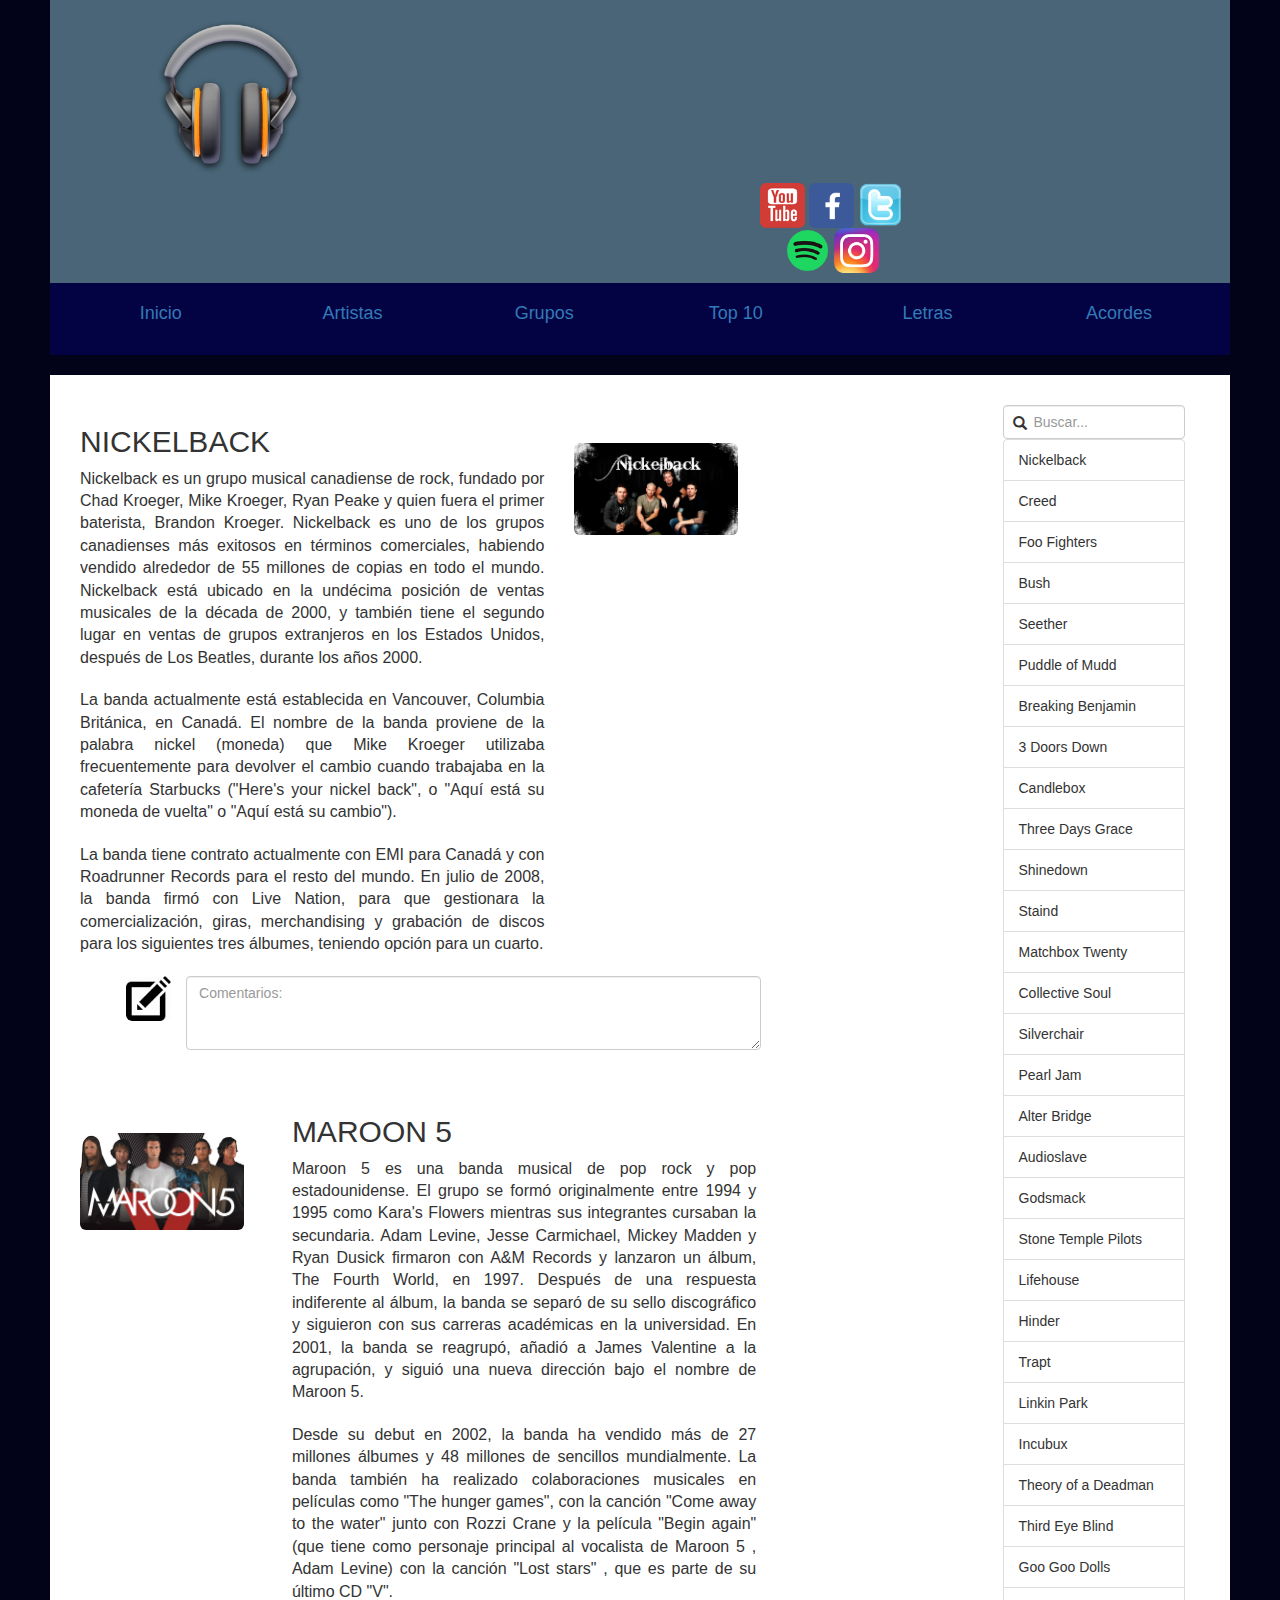
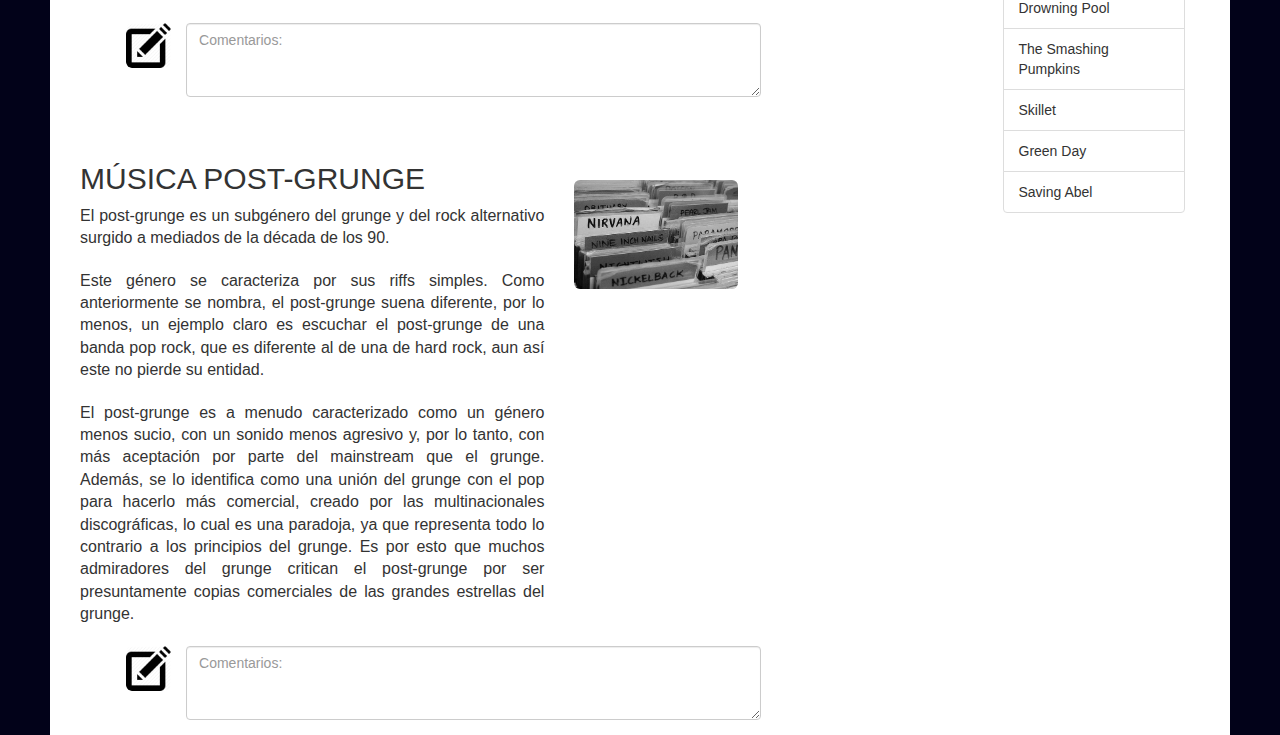
<file: 1.Blog-Musica/index.html>
<!Doctype html>
<html>
	<head>
		<meta charset="utf-8">
		<meta name="viewport" content="width=width-device, initial-scale=1">
		<meta name="mobile-web-app-capable" content="yes">
		<link rel="stylesheet" href="css/bootstrap.min.css">
		<link rel="stylesheet" href="css/estilos.css">
		<script src="js/bootstrap.min.js"></script>
		<title>Blog de Música</title>
	</head>
	<body>
  <header>

      <div class="row header">
        <div class="col-md-12">
          <div class="col-xs-12 col-sm-12 col-md-4 col-lg-4">
            <img src="img/Logo1.png" class="img-rounded logo" alt="musica_blog">
          </div>
          <div class="col-md-2 col-md-offset-7 text-center col-xs-12 redes-sociales position-absolute-md">
              <img src="icons\youtube.png" alt="youtube logo" class="img-rounded social">
    					<img src="icons\facebook.png" alt="facebook logo" class="img-rounded social">
    					<img src="icons\twitter.png" alt="twitter logo" class="img-rounded social">
    					<img src="icons\spotify.png" alt="spotify logo" class="img-rounded social">
    					<img src="icons\instagram.png" alt="instagram logo" class="img-rounded social">
            </div>
          </div>
        </div>
      </div>

  </header>

  <nav class="nav">
      <ul class="col-xs-12 col-md-12 col-lg-12">
          <li class="col-sm-12 col-md-2"><a href="#">Inicio</a></li>
          <li class="col-sm-12 col-md-2"><a href="#">Artistas</a></li>
          <li class="col-sm-12 col-md-2"><a href="#">Grupos</a></li>
          <li class="col-sm-12 col-md-2"><a href="#">Top 10</a></li>
          <li class="col-sm-12 col-md-2"><a href="#">Letras</a></li>
          <li class="col-sm-12 col-md-2"><a href="#">Acordes</a></li>
      </ul>
  </nav>

		<div class="container-white">
			<div class="row">
				<div class="col-sm-12 col-md-9">
					<div class="row">
						<div class="blog-post">
							<div class="col-sm-12 col-md-7">
								<h2 class="text-uppercase">Nickelback</h2>
								<p class="lead text-justify"> Nickelback es un grupo musical canadiense de rock, fundado por Chad Kroeger, Mike Kroeger, Ryan Peake y quien fuera el primer baterista, Brandon Kroeger. Nickelback es uno de los grupos canadienses más exitosos en términos comerciales, habiendo vendido alrededor de 55 millones de copias en todo el mundo.​ Nickelback está ubicado en la undécima posición de ventas musicales de la década de 2000, y también tiene el segundo lugar en ventas de grupos extranjeros en los Estados Unidos, después de Los Beatles, durante los años 2000.</p>
								<p class="lead text-justify">La banda actualmente está establecida en Vancouver, Columbia Británica, en Canadá. El nombre de la banda proviene de la palabra nickel (moneda) que Mike Kroeger utilizaba frecuentemente para devolver el cambio cuando trabajaba en la cafetería Starbucks ("Here's your nickel back", o "Aquí está su moneda de vuelta" o "Aquí está su cambio").​</p>
								<p class="lead text-justify">La banda tiene contrato actualmente con EMI para Canadá y con Roadrunner Records para el resto del mundo. En julio de 2008, la banda firmó con Live Nation, para que gestionara la comercialización, giras, merchandising y grabación de discos para los siguientes tres álbumes, teniendo opción para un cuarto.</p>
							</div>
							<div class="col-sm-12 col-md-3">
								<img src="img/nickelback.jpg" class="img-rounded imgpost img-responsive" alt="Nickelback">
							</div>
						</div>
						<div class="blog-post-comment">
							<div class="col-sm-12 col-md-7 col-lg-10">
								<div class="col-lg-1 col-md-1 col-sm-2 col-xs-2 col-lg-offset-1">
									<img src="icons\comment.png" alt="comment" class="img-rounded social">
								</div>
								<div class="col-lg-10 col-md-10 col-sm-10 col-xs-9">
									<form action="#" role="form">
										<div class="form-group">
											<textarea rows="3" class="form-control" placeholder="Comentarios:"></textarea>
										</div>
									</form>
								</div>
							</div>
						</div>
					</div>

					<div class="row">
						<div class="blog-post">
							<div class="col-sm-12 col-md-3">
								<img src="img/maroon5.jpg" class="img-rounded imgpost img-responsive" alt="Maroon5">
							</div>
							<div class="col-sm-12 col-md-7">
								<h2 class="text-uppercase">Maroon 5</h2>
								<p class="lead text-justify">Maroon 5 es una banda musical de pop rock y pop​ estadounidense. El grupo se formó originalmente entre 1994 y 1995 como Kara's Flowers mientras sus integrantes cursaban la secundaria. Adam Levine, Jesse Carmichael, Mickey Madden y Ryan Dusick firmaron con A&M Records y lanzaron un álbum, The Fourth World, en 1997. Después de una respuesta indiferente al álbum, la banda se separó de su sello discográfico y siguieron con sus carreras académicas en la universidad. En 2001, la banda se reagrupó, añadió a James Valentine a la agrupación, y siguió una nueva dirección bajo el nombre de Maroon 5.</p>
								<p class="lead text-justify">Desde su debut en 2002, la banda ha vendido más de 27 millones álbumes y 48 millones de sencillos mundialmente. La banda también ha realizado colaboraciones musicales en películas como "The hunger games", con la canción "Come away to the water" junto con Rozzi Crane y la película "Begin again" (que tiene como personaje principal al vocalista de Maroon 5 , Adam Levine) con la canción "Lost stars" , que es parte de su último CD "V".</p>
							</div>
						</div>
					<div class="blog-post-comment">
						<div class="col-sm-12 col-md-7 col-lg-10">
							<div class="col-lg-1 col-md-1 col-sm-2 col-xs-2 col-lg-offset-1">
								<img src="icons\comment.png" alt="comment" class="img-rounded social">
							</div>
							<div class="col-lg-10 col-md-10 col-sm-10 col-xs-9">
								<form action="#" role="form">
									<div class="form-group">
										<textarea rows="3" class="form-control" placeholder="Comentarios:"></textarea>
									</div>
								</form>
							</div>
						</div>
					</div>
				</div>

          <div class="row">
						<div class="blog-post">
            	<div class="col-sm-12 col-md-7">
              	<h2 class="text-uppercase">Música Post-grunge</h2>
              	<p class="lead text-justify">El post-grunge es un subgénero del grunge y del rock alternativo surgido a mediados de la década de los 90.</p>
              	<p class="lead text-justify">Este género se caracteriza por sus riffs simples. Como anteriormente se nombra, el post-grunge suena diferente, por lo menos, un ejemplo claro es escuchar el post-grunge de una banda pop rock, que es diferente al de una de hard rock, aun así este no pierde su entidad.</p>
              	<p class="lead text-justify">El post-grunge es a menudo caracterizado como un género menos sucio, con un sonido menos agresivo y, por lo tanto, con más aceptación por parte del mainstream que el grunge. Además, se lo identifica como una unión del grunge con el pop para hacerlo más comercial, creado por las multinacionales discográficas, lo cual es una paradoja, ya que representa todo lo contrario a los principios del grunge. Es por esto que muchos admiradores del grunge critican el post-grunge por ser presuntamente copias comerciales de las grandes estrellas del grunge.</p>
            	</div>
            	<div class="col-sm-12 col-md-3">
              	<img src="img/post_grunge.jpg" class="img-rounded imgpost img-responsive" alt="Nickelback">
            	</div>
          	</div>
	          <div class="blog-post-comment">
							<div class="col-sm-12 col-md-7 col-lg-10">
								<div class="col-lg-1 col-md-1 col-sm-2 col-xs-2 col-lg-offset-1">
									<img src="icons\comment.png" alt="comment" class="img-rounded social">
								</div>
								<div class="col-lg-10 col-md-10 col-sm-10 col-xs-9">
									<form action="#" role="form">
										<div class="form-group">
											<textarea rows="3" class="form-control" placeholder="Comentarios:"></textarea>
										</div>
									</form>
								</div>
							</div>
						</div>
					</div>
				</div>

				<div class="col-lg-3 col-md-3 hidden-sm hidden-xs">
					<div class="blog-rightside">
						<div class="col-sm-12 col-md-12">
							<form action="#" role="form">
								<div class="inner-addon left-addon">
									<i class="glyphicon glyphicon-search"></i>
									<input type="text" class="form-control" placeholder="Buscar..." />
								</div>
							</form>
						</div>
						<div class="col-sm-12 col-md-12">
							<ul class="list-group">
								<li class="list-group-item">Nickelback</li>
								<li class="list-group-item">Creed</li>
								<li class="list-group-item">Foo Fighters</li>
								<li class="list-group-item">Bush</li>
								<li class="list-group-item">Seether</li>
								<li class="list-group-item">Puddle of Mudd</li>
								<li class="list-group-item">Breaking Benjamin</li>
								<li class="list-group-item">3 Doors Down</li>
								<li class="list-group-item">Candlebox</li>
								<li class="list-group-item">Three Days Grace</li>
								<li class="list-group-item">Shinedown</li>
								<li class="list-group-item">Staind</li>
								<li class="list-group-item">Matchbox Twenty</li>
								<li class="list-group-item">Collective Soul</li>
								<li class="list-group-item">Silverchair</li>
								<li class="list-group-item">Pearl Jam</li>
								<li class="list-group-item">Alter Bridge</li>
								<li class="list-group-item">Audioslave</li>
								<li class="list-group-item">Godsmack</li>
								<li class="list-group-item">Stone Temple Pilots</li>
								<li class="list-group-item">Lifehouse</li>
								<li class="list-group-item">Hinder</li>
								<li class="list-group-item">Trapt</li>
								<li class="list-group-item">Linkin Park</li>
								<li class="list-group-item">Incubux</li>
								<li class="list-group-item">Theory of a Deadman</li>
								<li class="list-group-item">Third Eye Blind</li>
								<li class="list-group-item">Goo Goo Dolls</li>
								<li class="list-group-item">Drowning Pool</li>
								<li class="list-group-item">The Smashing Pumpkins</li>
								<li class="list-group-item">Skillet</li>
								<li class="list-group-item">Green Day</li>
								<li class="list-group-item">Saving Abel</li>
							</ul>
						</div>
					</div>
				</div>
			</div>
		</div>
	</body>
</html>
</file>
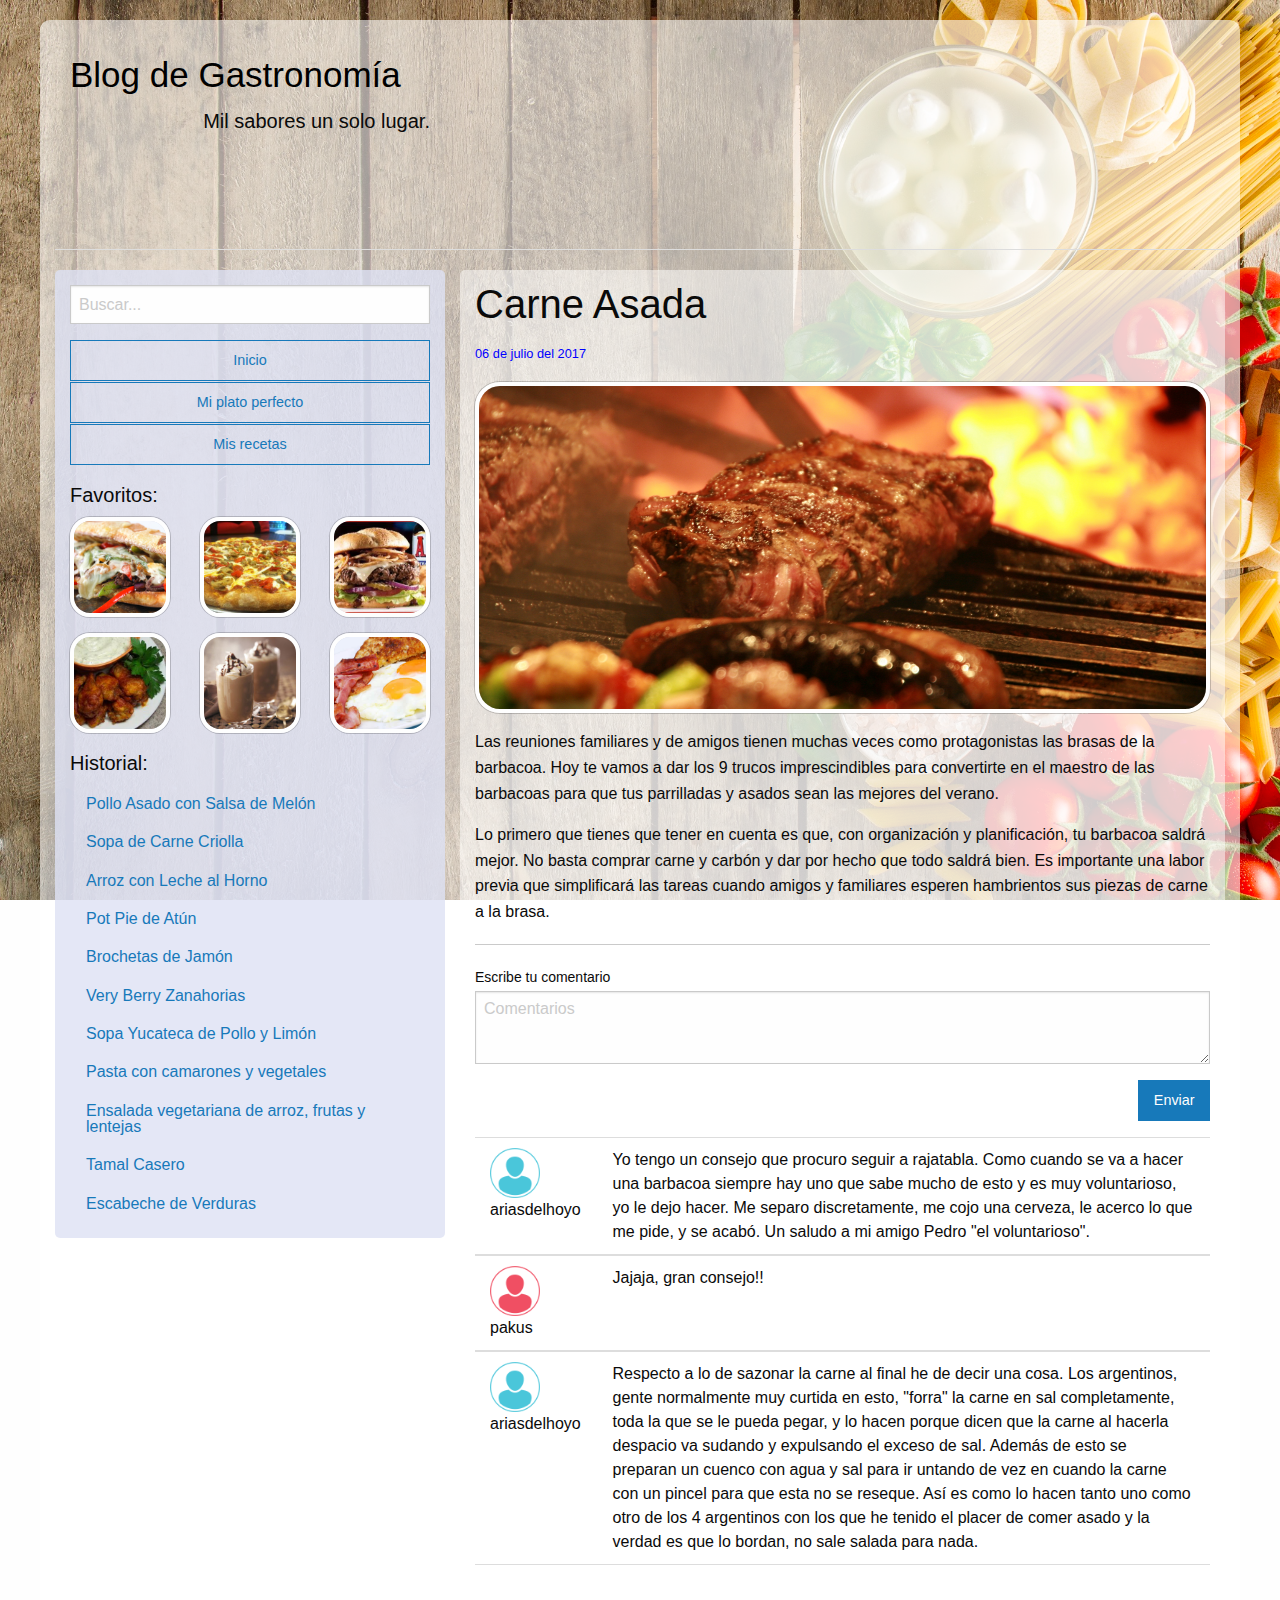
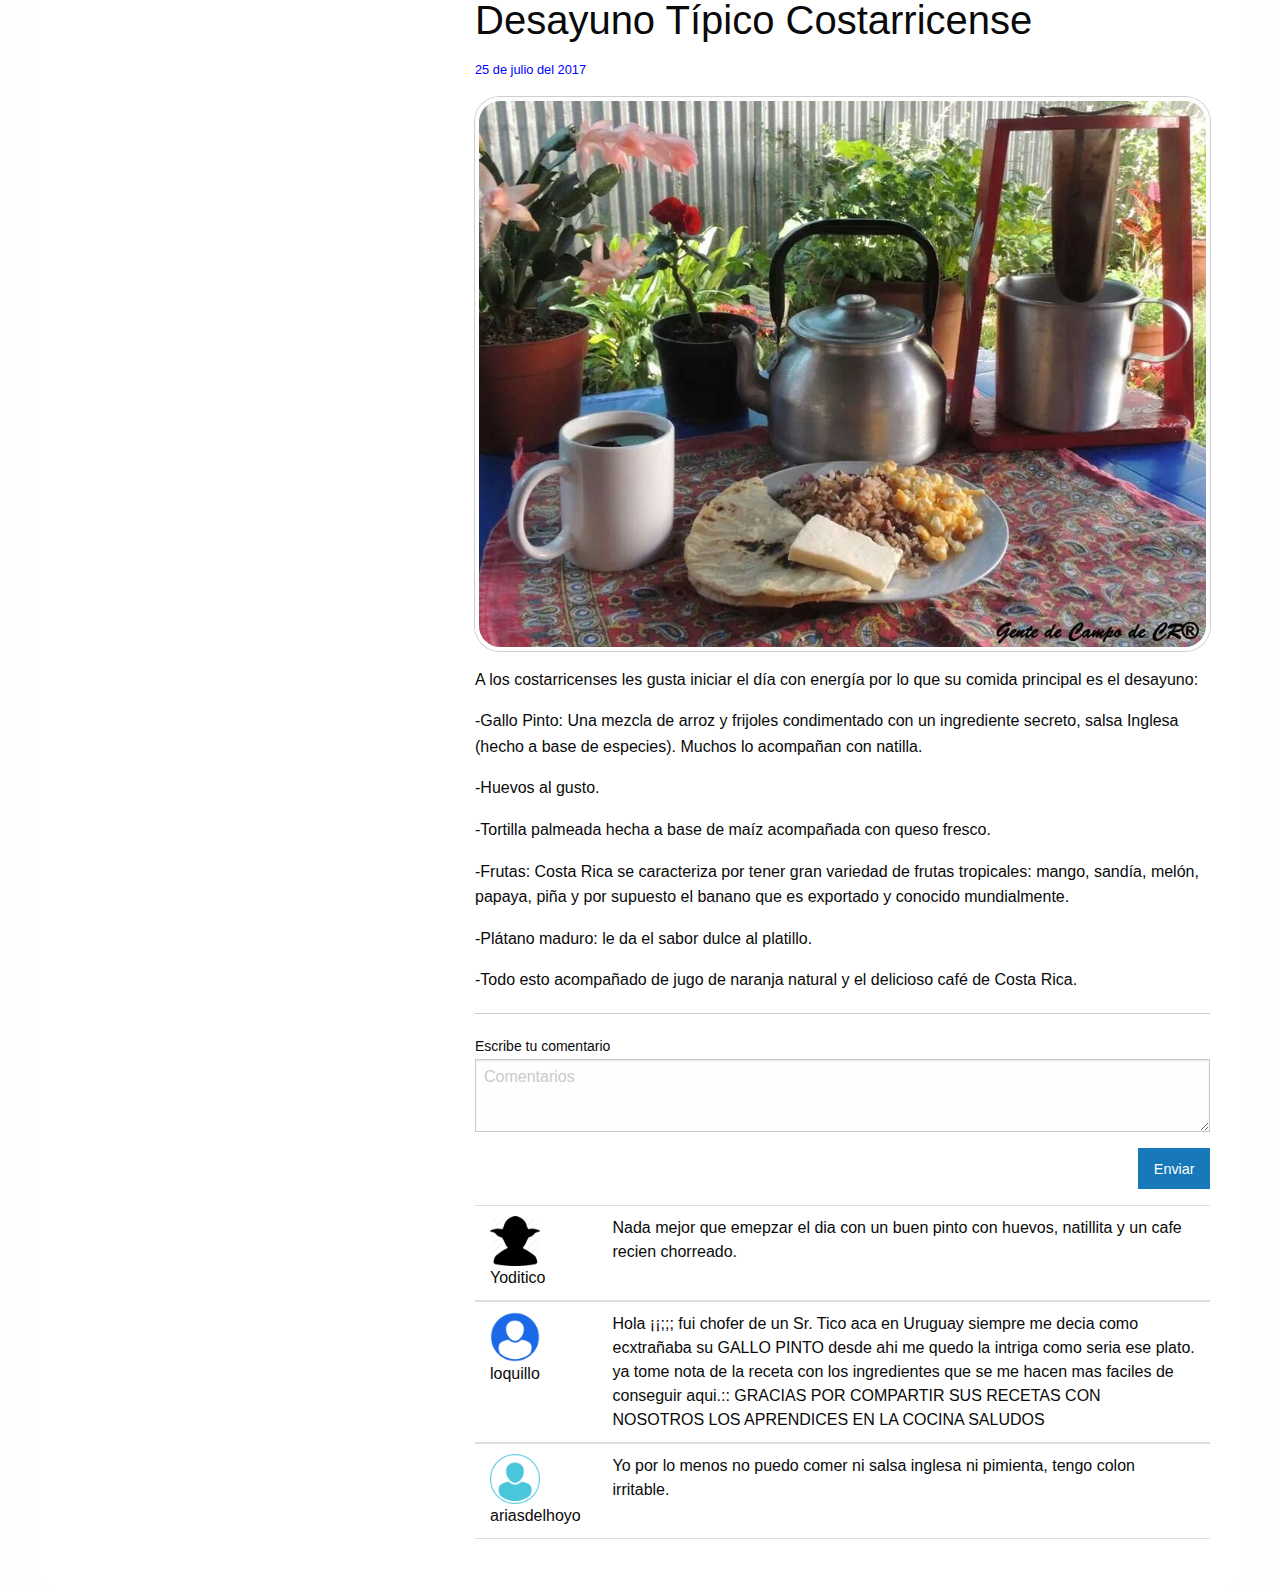
<file: 2.Blog-Gastro/index.html>
<!DOCTYPE html>
<html>
  <head>
    <meta charset="utf-8">
    <meta name="viewport" content="width=device-width, initial-scale=1.0, maximum-scale=1.0, minimum-scale:1.0, user-scalable=no">
    <link rel="stylesheet" href="css/foundation.min.css">
    <link rel="stylesheet" href="css/app.css">
    <title>Blog de Gastronomía</title>
  </head>
  <body>

    <div class="row column container">

      <header>
        <div class="row align-middle">
          <div class="column large-4 medium-4 small-12">
            <h1 class="titulo">Blog de Gastronomía</h1>
            <h2 class="text-right slogan">Mil sabores un solo lugar.</h2>
          </div>
        </div>
      </header>

      <div class="row">
        <aside class="column large-4 medium-4 hide-for-small-only">
          <label for="buscar">
            <input type="text" id="buscar" placeholder="Buscar...">
          </label>
          <div class="button-group stacked">
            <a href="#" class="button primary hollow">Inicio</a>
            <a href="#" class="button primary hollow">Mi plato perfecto</a>
            <a href="#" class="button primary hollow">Mis recetas</a>
          </div>

          <h5>Favoritos:</h5>
          <div class="row">
            <div class="column small-4"><img src="img/fav1.jpg" alt="" class="thumbnail fav"></div>
            <div class="column small-4"><img src="img/fav2.jpg" alt="" class="thumbnail fav"></div>
            <div class="column small-4"><img src="img/fav3.jpg" alt="" class="thumbnail fav"></div>
            <div class="column small-4"><img src="img/fav4.jpg" alt="" class="thumbnail fav"></div>
            <div class="column small-4"><img src="img/fav5.jpg" alt="" class="thumbnail fav"></div>
            <div class="column small-4"><img src="img/fav6.jpg" alt="" class="thumbnail fav"></div>
          </div>

          <h5>Historial:</h5>
            <ul class="menu vertical">
              <li><a href="#">Pollo Asado con Salsa de Melón</a></li>
              <li><a href="#">Sopa de Carne Criolla</a></li>
              <li><a href="#">Arroz con Leche al Horno</a></li>
              <li><a href="#">Pot Pie de Atún</a></li>
              <li><a href="#">Brochetas de Jamón</a></li>
              <li><a href="#">Very Berry Zanahorias</a></li>
              <li><a href="#">Sopa Yucateca de Pollo y Limón</a></li>
              <li><a href="#">Pasta con camarones y vegetales</a></li>
              <li><a href="#">Ensalada vegetariana de arroz, frutas y lentejas</a></li>
              <li><a href="#">Tamal Casero</a></li>
              <li><a href="#">Escabeche de Verduras</a></li>
            </ul>
        </aside>

        <section class="column medium-8 no-padding-right">
          <article>
            <h2>Carne Asada</h2>
            <p class="date"><small>06 de julio del 2017</small></p>
            <img src="img/parrilla.jpg" alt="parrilla" class="thumbnail image">
            <p>Las reuniones familiares y de amigos tienen muchas veces como protagonistas las brasas de la barbacoa. Hoy te vamos a dar los 9 trucos imprescindibles para convertirte en el maestro de las barbacoas para que tus parrilladas y asados sean las mejores del verano. </p>
            <p>Lo primero que tienes que tener en cuenta es que, con organización y planificación, tu barbacoa saldrá mejor. No basta comprar carne y carbón y dar por hecho que todo saldrá bien. Es importante una labor previa que simplificará las tareas cuando amigos y familiares esperen hambrientos sus piezas de carne a la brasa. </p>

            <hr>
            <div class="blog-comment">
              <form>
                <label>Escribe tu comentario
                  <textarea rows="3" placeholder="Comentarios"></textarea>
                </label>
                <div class="text-right">
                  <input type="submit" name="enviar" value="Enviar" class="button primary"/>
                </div>
              </form>
            </div>
            <div class="row comments align-middle">
              <div class="column large-2 medium-2 small-2"><img src="img/avatar3.png" alt="avatar" class="avatar">ariasdelhoyo</div>
              <div class="column large-10 medium-10 small-9">Yo tengo un consejo que procuro seguir a rajatabla. Como cuando se va a hacer una barbacoa siempre hay uno que sabe mucho de esto y es muy voluntarioso, yo le dejo hacer. Me separo discretamente, me cojo una cerveza, le acerco lo que me pide, y se acabó. Un saludo a mi amigo Pedro "el voluntarioso".</div>
            </div>
            <div class="row comments align-middle">
              <div class="column large-2 medium-2 small-2"><img src="img/avatar1.png" alt="avatar" class="avatar">pakus</div>
              <div class="column large-10 medium-10 small-9">Jajaja, gran consejo!!</div>
            </div>
            <div class="row comments align-middle">
              <div class="column large-2 medium-2 small-2"><img src="img/avatar3.png" alt="avatar" class="avatar">ariasdelhoyo</div>
              <div class="column large-10 medium-10 small-9">Respecto a lo de sazonar la carne al final he de decir una cosa. Los argentinos, gente normalmente muy curtida en esto, "forra" la carne en sal completamente, toda la que se le pueda pegar, y lo hacen porque dicen que la carne al hacerla despacio va sudando y expulsando el exceso de sal. Además de esto se preparan un cuenco con agua y sal para ir untando de vez en cuando la carne con un pincel para que esta no se reseque. Así es como lo hacen tanto uno como otro de los 4 argentinos con los que he tenido el placer de comer asado y la verdad es que lo bordan, no sale salada para nada.</div>
            </div>
          </article>

          <article>
            <h2>Desayuno Típico Costarricense</h2>
            <p class="date"><small>25 de julio del 2017</small></p>
            <img src="img/desayuno.jpg" alt="desayuno" class="thumbnail image">
            <p>A los costarricenses les gusta iniciar el día con energía por lo que su comida principal es el desayuno: </p>
            <p>-Gallo Pinto: Una mezcla de arroz y frijoles condimentado con un ingrediente secreto, salsa Inglesa (hecho a base de especies). Muchos lo acompañan con natilla.</p>
            <p>-Huevos al gusto.</p>
            <p>-Tortilla palmeada hecha a base de maíz acompañada con queso fresco.</p>
            <p>-Frutas: Costa Rica se caracteriza por tener gran variedad de frutas tropicales: mango, sandía, melón, papaya, piña y por supuesto el banano que es exportado y conocido mundialmente.</p>
            <p>-Plátano maduro: le da el sabor dulce al platillo.</p>
            <p>-Todo esto acompañado de jugo de naranja natural y el delicioso café de Costa Rica.</p>

            <hr>
            <div class="blog-comment">
              <form>
                <label>Escribe tu comentario
                  <textarea rows="3" placeholder="Comentarios"></textarea>
                </label>
                <div class="text-right">
                  <input type="submit" name="enviar" value="Enviar" class="button primary"/>
                </div>
              </form>
            </div>
            <div class="row comments align-middle">
              <div class="column large-2 medium-2 small-2"><img src="img/avatar4.png" alt="avatar" class="avatar">Yoditico</div>
              <div class="column large-10 medium-10 small-9">Nada mejor que emepzar el dia con un buen pinto con huevos, natillita y un cafe recien chorreado.</div>
            </div>
            <div class="row comments align-middle">
              <div class="column large-2 medium-2 small-2"><img src="img/avatar2.png" alt="avatar" class="avatar">loquillo</div>
              <div class="column large-10 medium-10 small-9">Hola ¡¡;;; fui chofer de un Sr. Tico aca en Uruguay siempre me decia como ecxtrañaba su GALLO PINTO desde ahi me quedo la intriga como seria ese plato. ya tome nota de la receta con los ingredientes que se me hacen mas faciles de conseguir aqui.:: GRACIAS POR COMPARTIR SUS RECETAS CON NOSOTROS LOS APRENDICES EN LA COCINA SALUDOS</div>
            </div>
            <div class="row comments align-middle">
              <div class="column large-2 medium-2 small-2"><img src="img/avatar3.png" alt="avatar" class="avatar">ariasdelhoyo</div>
              <div class="column large-10 medium-10 small-9">Yo por lo menos no puedo comer ni salsa inglesa ni pimienta, tengo colon irritable.</div>
            </div>
          </article>
        </section>
      </div>
    </div>

    <script src="js/vendor/jquery.js"></script>
    <script src="js/vendor/what-input.js"></script>
    <script src="js/vendor/foundation.min.js"></script>
    <script src="js/app.js"></script>
  </body>
</html>
</file>
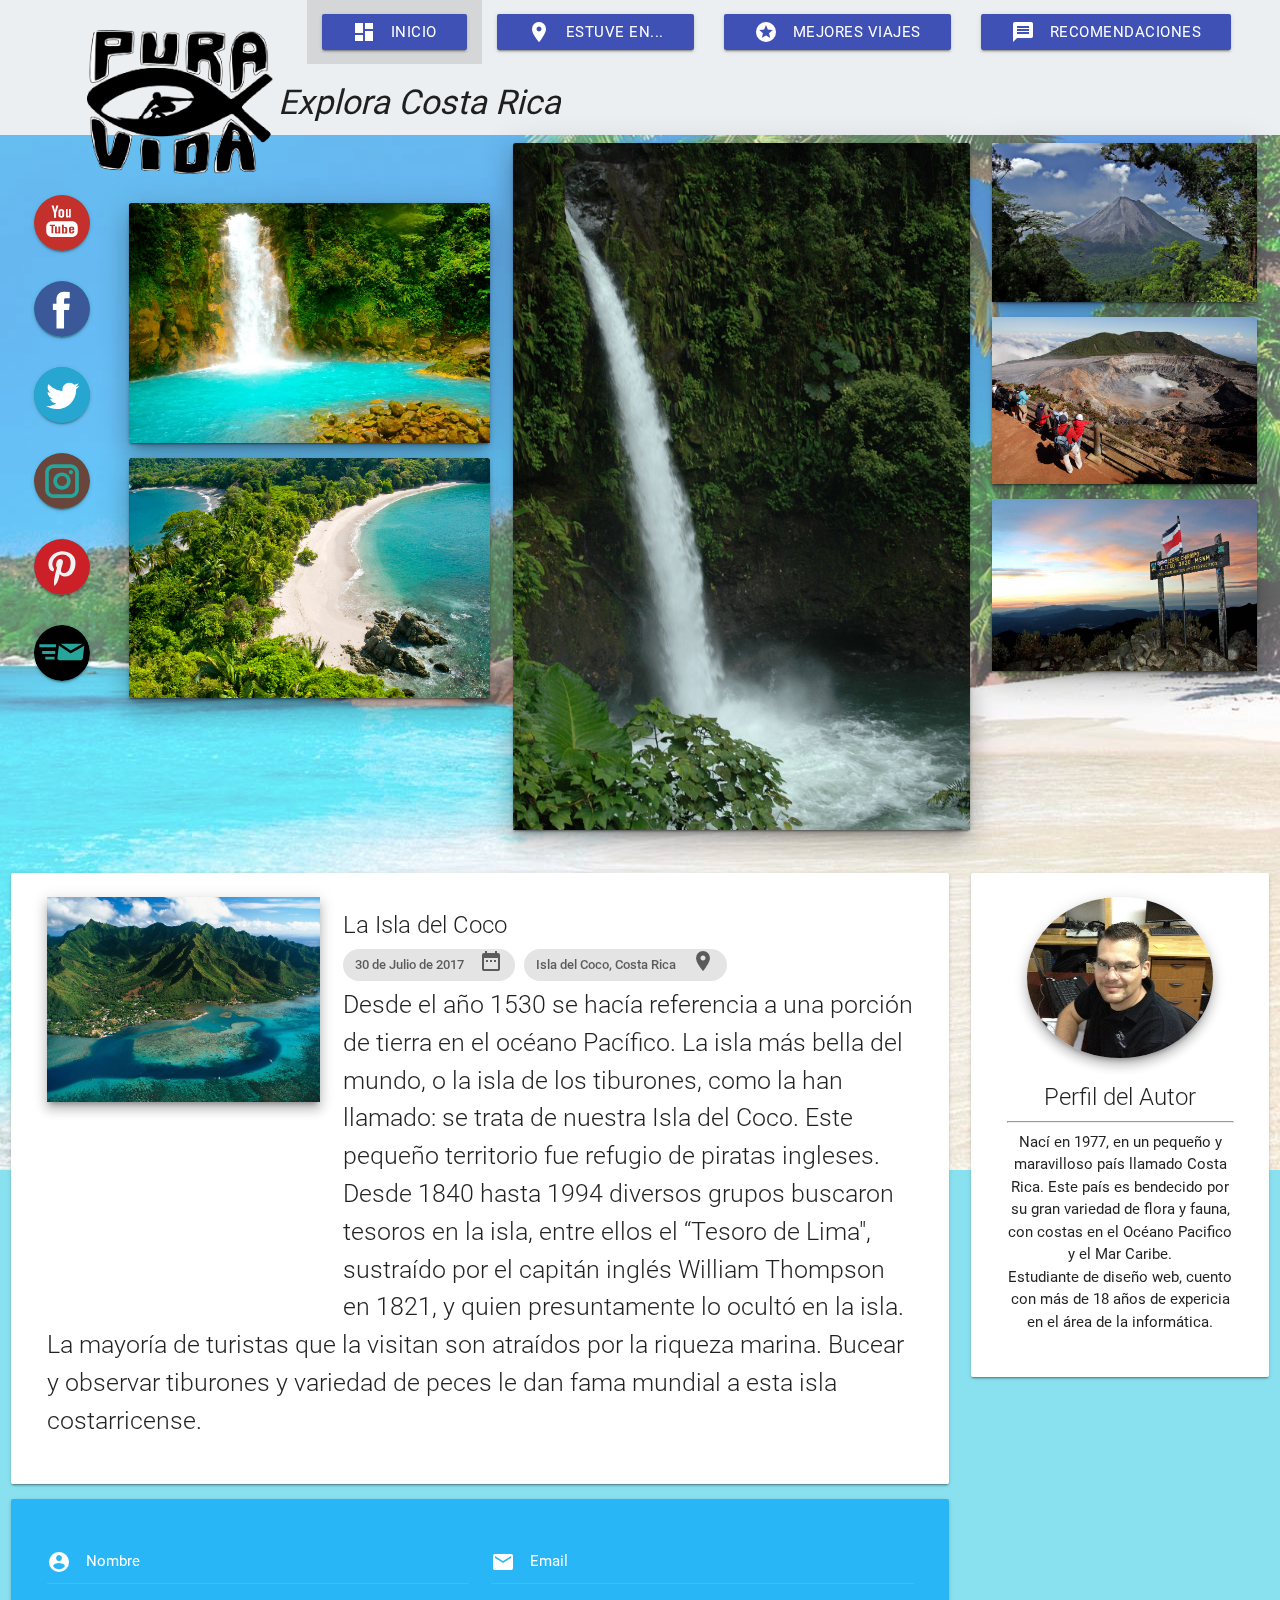
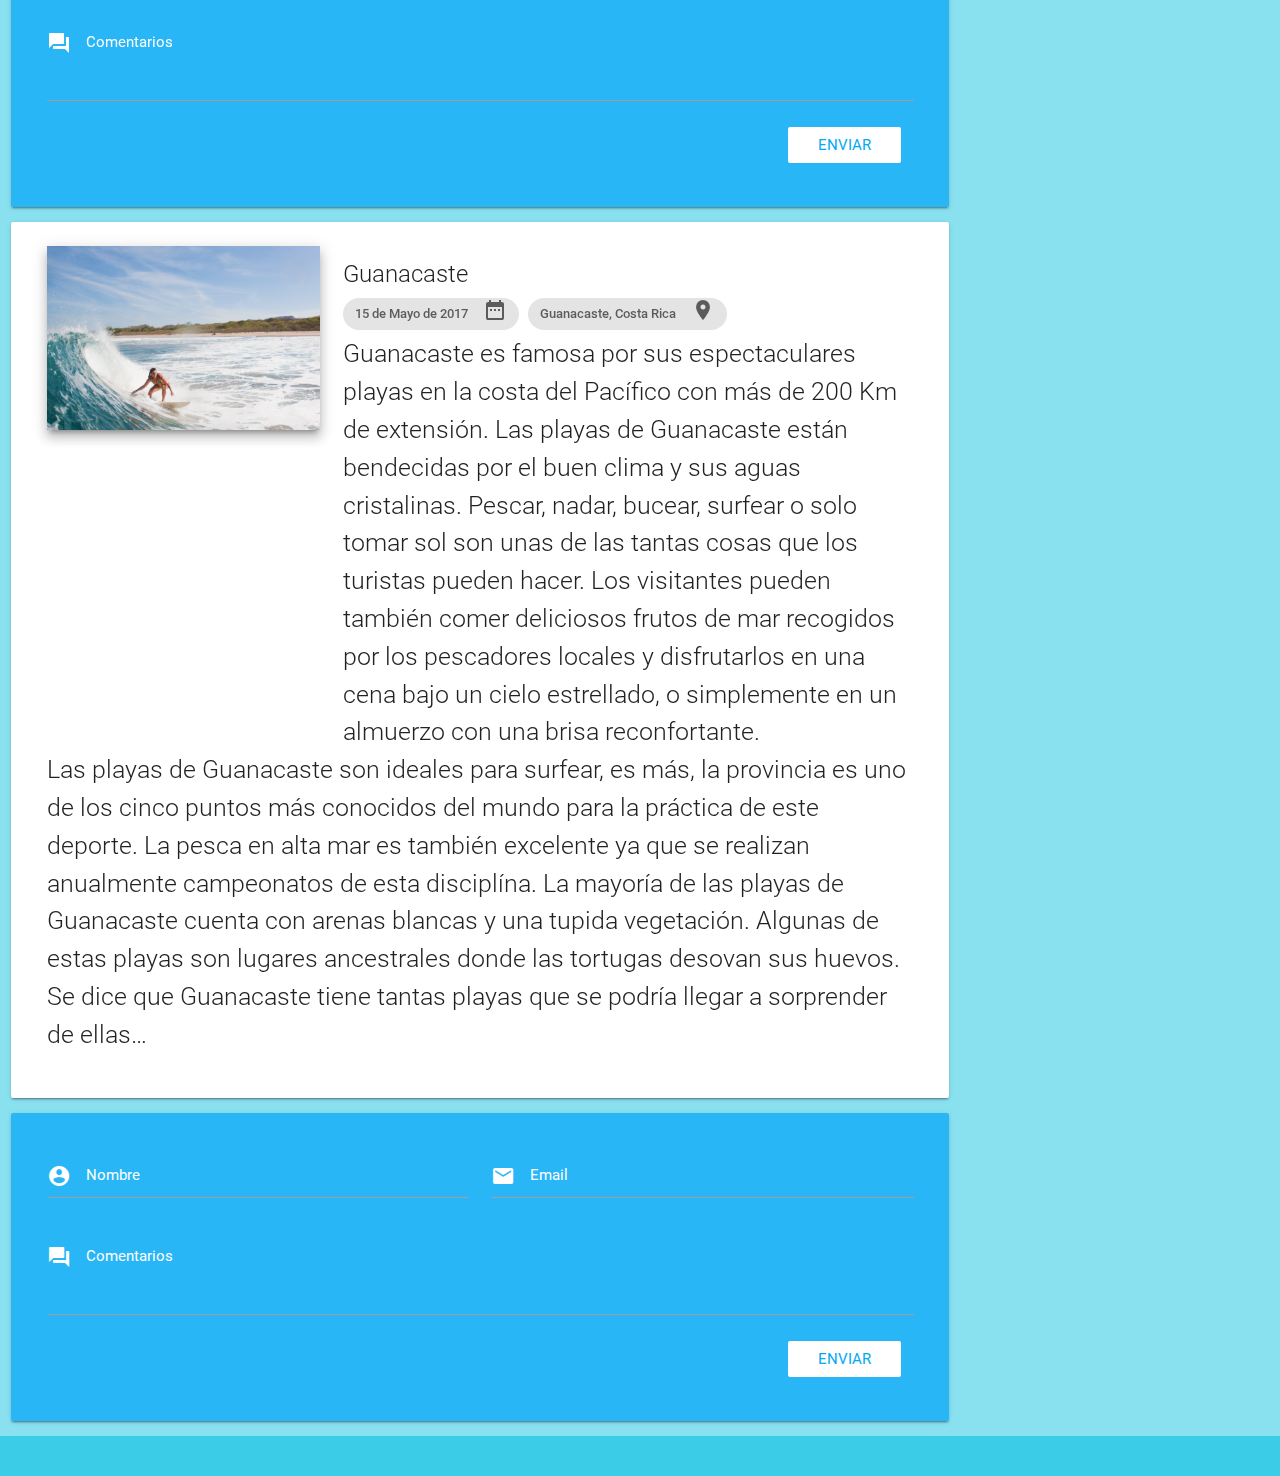
<file: 3.Blog-Turismo/index.html>
<!Doctype html>
<html>
	<head>
		<meta charset="utf-8">
		<meta name="viewport" content="width=device-width, initial-scale=1, maximum-scale=1.0"/>
		<link href="https://fonts.googleapis.com/icon?family=Material+Icons" rel="stylesheet">
		<link href="css/materialize.css" type="text/css" rel="stylesheet" media="screen,projection">
		<link href="css/estilos.css" rel="stylesheet" media="screen, projection">
		<title>Blog de Turismo</title>
	</head>
	<body>
    <div class="row">
      <!--Columna de encabezado-->
      <div class="col s12 m12 l12 blue-grey lighten-5 cabecera"></div>
      <div class="col s12 m12 l12 light-blue darken-1 cabecera1">
        <div class="row">
          <div class="col s2 m2 l2">
            <!--Logo-->
            <img src="img/logo.png" alt="logo" class="logo responsive-img waves-effect">
          </div>
          <!--Menú-->
          <div class="col s10 m10 l10">
            <div class="row">
              <div class="col s12 margin">
                <nav>
                  <div class="nav-wrapper">
                    <ul class="right">
                      <li class="active"><a href="#" class="waves-effect btn btns indigo"><span class="hide-on-small-only">Inicio</span><i class="material-icons left">dashboard</i></a></li>
										  <li><a href="#" class="waves-effect btn btns indigo"><span class="hide-on-small-only">Estuve en...</span><i class="material-icons left">room</i></a></li>
										  <li><a href="#" class="waves-effect btn btns indigo"><span class="hide-on-small-only">Mejores viajes</span><i class="material-icons left">stars</i></a></li>
								      <li class="ulti"><a href="#" class="waves-effect btn btns indigo"><span class="hide-on-small-only">Recomendaciones</span><i class="material-icons left">message</i></a></li>
									  </ul>
                  </div>
                </nav>
							</div>
						</div>
            <div class="row">
              <div class="col s12">
                <h4 class="slogan waves-effect">Explora Costa Rica</h4>
              </div>
            </div>
          </div>
        </div>
      </div>

      <div class="l12 m12 s12 content">
        <div class="row">
          <div class="col l1 m1 hide-on-small-only">
            <div class="row">
							<div class="col m12 l12">
                <div class="row">
                  <div class="col l12 social">
                    <a href="http://www.youtube.com" class="btn-floating btn-large waves-effect vertical" target="_blank"><img src="icons\youtube.svg" alt="youtube" /></a>
                  </div>
                  <div class="col l12 social1">
                    <a href="http://www.facebook.com" class="btn-floating btn-large waves-effect vertical" target="_blank"><img src="icons\fb.svg" alt="facebook" /></a>
                  </div>
                  <div class="col l12 social1">
                    <a href="http://www.twitter.com" class="btn-floating btn-large waves-effect vertical" target="_blank"><img src="icons\twitter.svg" alt="twitter" /></a>
                  </div>
                  <div class="col l12 social1">
                    <a href="http://www.instagram.com" class="btn-floating btn-large waves-effect vertical" target="_blank"><img src="icons\instagram.svg" alt="instagram" /></a>
                  </div>
                  <div class="col l12 social1">
                    <a href="http://www.pinterest.com" class="btn-floating btn-large waves-effect vertical" target="_blank"><img src="icons\pinterest.svg" alt="pinterest" /></a>
                  </div>
                  <div class="col l12 social1">
                    <a href="mailto:viajes@turismo.com" class="btn-floating btn-large waves-effect vertical"><img src="icons\email.svg" alt="email" /></a>
                  </div>
                </div>
              </div>
            </div>
          </div>

          <div class="col l11 m11 s12">
            <div class="row">

              <div class="col l4 m4 s12 margen">
                <div class="card">
                  <div class="card-image z-depth-5">
										<img src="img/rioceleste.jpg" alt="rioceleste" class="responsive-img activator">
									</div>
									<div class="card-reveal">
										<span class="card-title black-text">Rio Celeste<i class="material-icons right">close</i></span>
										<p>El río Celeste es un río de Costa Rica, ubicado en el cantón de Guatuso en la provincia de Alajuela, dentro del Parque nacional Volcán Tenorio, en el Área de Conservación Arenal-Tempisque. Se encuentra formado por la confluencia de los ríos Buena Vista y Quebrada Agria en las faldas del volcán Tenorio. Debido a su particular coloración, resultado de un efecto óptico producido por la dispersión de la luz solar debido a la alta concentración de silicatos de aluminio que poseen sus aguas,​ es un importante destino turístico nacional e internacional de este país centroamericano.</p>
									</div>
								</div>
                <div class="card">
									<div class="card-image z-depth-5">
										<img src="img/manuelantonio.jpg" alt="manuelantonio" class="responsive-img activator">
									</div>
									<div class="card-reveal">
										<span class="card-title black-text">Parque Nacional Manuel Antonio<i class="material-icons right">close</i></span>
										<p class="grey-text darken-3-text">El Parque Nacional Manuel Antonio es una área de conservación natural localizada en la costa pacífica central de Costa Rica, en el cantón de Quepos, provincia de Puntarenas. Manuel Antonio fue seleccionado por la Revista Forbes en 2011 entre la lista de los 12 parques más bellos del mundo.</p>
									</div>
								</div>
							</div>
							<!--Galeria 2-->
							<div class="col s12 m5 l5 margin minimarg">
								<div class="card">
									<div class="card-image responsive-img z-depth-5">
										<img src="img/saltodelangel.jpg" alt="chirripo" class="responsive-img activator">
									</div>
									<div class="card-reveal">
										<span class="card-title black-text">Catarata del Angel<i class="material-icons right">close</i></span>
										<p class="grey-text darken-3-text">Es una catarata que se observa desde cierto punto de la carretera (antigua comunidad de La Isla) y se puede visitar siguiendo un sendero paralelo a la ribera del río Ángel (cercanías de la comunidad de Cariblanco), tiene una caída de agua de aproximadamente 100 metros, pero solamente su parte superior queda expuesta al aire libre.</p>
									</div>
								</div>
							</div>
							<!--Galeria 3-->
							<div class="col s12 m3 l3 margin minimarg">
								<div class="card">
									<div class="card-image responsive-img z-depth-5">
										<img src="img/arenal.jpg" alt="arenal" class="responsive-img activator">
									</div>
									<div class="card-reveal">
										<span class="card-title black-text">Volcán Arenal<i class="material-icons right">close</i></span>
										<p class="grey-text darken-3-text">El volcán Arenal de Costa Rica está situado en el distrito de La Fortuna, cantón de San Carlos, en la provincia de Alajuela. Tiene una altura de 1.670 msnm. El volcán se encuentra dentro del Parque nacional Volcán Arenal. Inició su último y actual período de actividad en el año 1968, el día 29 de julio a las 7:30. Desde esa fecha emite en forma constante gases y vapores de agua, con algunas explosiones con emisión de materiales piroclásticos y en ocasiones fuertes retumbos. Por esto y su frecuente actividad, hacen de este volcán el más activo de Costa Rica.</p>
									</div>
								</div>
								<div class="card">
									<div class="card-image responsive-img z-depth-5">
										<img src="img/poas.jpg" alt="poas" class="responsive-img activator">
									</div>
									<div class="card-reveal">
										<span class="card-title black-text">Parque Nacional Volcán Poás<i class="material-icons right">close</i></span>
										<p class="grey-text darken-3-text">El Parque nacional Volcán Poás, es un parque nacional de Costa Rica que cubre un área de aproximadamente 65 km² (16.000 acres). Fundado el 25 de enero de 1971, se encuentra ubicado en la provincia de Alajuela, a 45 km al noroeste de San José, capital del país, dentro del área de conservación de la Cordillera Volcánica Central, adscrita al Sistema Nacional de Áreas de Conservación.</p>
									</div>
								</div>
								<div class="card">
									<div class="card-image responsive-img z-depth-5">
										<img src="img/chirripo.jpg" alt="chirripo" class="responsive-img activator">
									</div>
									<div class="card-reveal">
										<span class="card-title black-text">Parque nacional Chirripó<i class="material-icons right">close</i></span>
										<p class="grey-text darken-3-text">El Parque Nacional Chirripó es un parque nacional en Costa Rica, famoso porque ahí se encuentra el punto más alto de Costa Rica, el cerro Chirripó, a una altura de 3.821 metros sobre el nivel del mar. El cerro sobre el que se asienta forma parte de la cordillera de Talamanca, que divide al país en noroeste y sureste. Se encuentra en el Área de Conservación La Amistad - Pacífico, ubicada al sur del país.</p>
									</div>
								</div>
							</div>
				     </div>
            </div>

						<div class="col l9 m12 s12">

							<div class="card">
								<div class="card-content">
									<div class="row">

										<div class="col s12 m4 l4">
											<img src="img/islacoco.jpg" alt="Isla_Coco" class="responsive-img imgpost z-depth-4">
										</div>
										<div class="col s12 m8 l8">
											<h5 class="card-title">La Isla del Coco</h5>
											<div class="chip">30 de Julio de 2017 <i class="material-icons right">date_range</i></div>
											<div class="chip">Isla del Coco, Costa Rica <i class="material-icons right">location_on</i></div>
											<p class="flow-text">Desde el año 1530 se hacía referencia a una porción de tierra en el océano Pacífico. La isla más bella del mundo, o la isla de los tiburones, como la han llamado: se trata de nuestra Isla del Coco. Este pequeño territorio fue refugio de piratas ingleses. Desde 1840 hasta 1994 diversos grupos buscaron tesoros en la isla, entre ellos el “Tesoro de Lima", sustraído por el capitán inglés William Thompson en 1821, y quien presuntamente lo ocultó en la isla.</p>
										</div>
										<div class="col s12">
											<p class="flow-text">La mayoría de turistas que la visitan son atraídos por la riqueza marina. Bucear y observar tiburones y variedad de peces le dan fama mundial a esta isla costarricense. </p>
										</div>
									</div>
								</div>
							</div>

							<div class="card-panel light-blue lighten-1">
								<div class="row">
									<div class="col s6 input-field validate">
										<input type="text" id="nombre" name="nombre" class="white-text">
										<label for="nombre" class="white-text"><i class="material-icons left white-text">account_circle</i>Nombre</label>
									</div>
									<div class="col s6 input-field validate">
										<input type="email" id="email" name="email" class="white-text">
										<label for="email" class="white-text"><i class="material-icons left white-text">email</i>Email</label>
									</div>
									<div class="col s12 input-field">
										<textarea class="materialize-textarea"></textarea>
										<label for="email" class="white-text"><i class="material-icons left white-text">forum</i>Comentarios</label>
									</div>
									<div class="col s1 m1 l1 offset-s7 offset-m10 offset-l10">
										<a href="#" class="btn-flat white light-blue-text lighten-1-text waves-effect">Enviar</a>
									</div>
								</div>
							</div>

							<div class="card">
								<div class="card-content">
									<div class="row">

										<div class="col s12 m4 l4">
											<img src="img/surfing.jpg" alt="Guanacaste" class="responsive-img imgpost z-depth-4">
										</div>
										<div class="col s12 m8 l8">
											<h5 class="card-title">Guanacaste</h5>
											<div class="chip">15 de Mayo de 2017 <i class="material-icons right">date_range</i></div>
											<div class="chip">Guanacaste, Costa Rica <i class="material-icons right">location_on</i></div>
											<p class="flow-text">Guanacaste es famosa por sus espectaculares playas en la costa del Pacífico con más de 200 Km de extensión. Las playas de Guanacaste están bendecidas por el buen clima y sus aguas cristalinas. Pescar, nadar, bucear, surfear o solo tomar sol son unas de las tantas cosas que los turistas pueden hacer. Los visitantes pueden también comer deliciosos frutos de mar recogidos por los pescadores locales y disfrutarlos en una cena bajo un cielo estrellado, o simplemente en un almuerzo con una brisa reconfortante.</p>
										</div>
										<div class="col s12">
											<p class="flow-text">Las playas de Guanacaste son ideales para surfear, es más, la provincia es uno de los cinco puntos más conocidos del mundo para la práctica de este deporte. La pesca en alta mar es también excelente ya que se realizan anualmente campeonatos de esta disciplína. La mayoría de las playas de Guanacaste cuenta con arenas blancas y una tupida vegetación. Algunas de estas playas son lugares ancestrales donde las tortugas desovan sus huevos. Se dice que Guanacaste tiene tantas playas que se podría llegar a sorprender de ellas…</p>
										</div>
									</div>
								</div>
							</div>

							<div class="card-panel light-blue lighten-1">
								<div class="row">
									<div class="col s6 input-field validate">
										<input type="text" id="nombre2" name="nombre" class="white-text">
										<label for="nombre" class="white-text"><i class="material-icons left white-text">account_circle</i>Nombre</label>
									</div>
									<div class="col s6 input-field validate">
										<input type="email" id="email2" name="email" class="white-text">
										<label for="email" class="white-text"><i class="material-icons left white-text">email</i>Email</label>
									</div>
									<div class="col s12 input-field">
										<textarea class="materialize-textarea"></textarea>
										<label for="email" class="white-text"><i class="material-icons left white-text">forum</i>Comentarios</label>
									</div>
									<div class="col s1 m1 l1 offset-s7 offset-m10 offset-l10">
										<a href="#" class="btn-flat white light-blue-text lighten-1-text waves-effect">Enviar</a>
									</div>
								</div>
							</div>
						</div>

						<div class="col s12 m12 l3">
							<div class="card">
								<div class="card-content">
									<div class="row">

										<div class="col s12 m6 l10 offset-m3 offset-l1">
											<img src="img/autor.jpg" alt="Manuel_Villaseñor" class="circle responsive-img z-depth-4">
										</div>
										<div class="col s12">
											<h4 class="card-title center">Perfil del Autor</h4>
											<hr>
										</div>
										<div class="col s12">
											<p class="center-align">Nací en 1977, en un pequeño y maravilloso país llamado Costa Rica. Este país es bendecido por su gran variedad de flora y fauna, con costas en el Océano Pacifico y el Mar Caribe.</p>
											<p class="center-align">Estudiante de diseño web, cuento con más de 18 años de expericia en el área de la informática.</p>
										</div>
									</div>
								</div>
							</div>
						</div>
					</div>
				</div>
			</div>


  <script type="text/javascript" src="https://code.jquery.com/jquery-2.1.1.min.js"></script>
  <script type="text/javascript" src="js/materialize.min.js"></script>
</body>
</file>
<file: 1.Blog-Musica/css/estilos.css>
body{
	background-color: #020219;
	margin: 0 50px 0 50px;
}

.header{
	background-color: #496577;
	width: 100%;
	margin: 0;
}

.logo{
	margin-top: 1em;
	margin-left: 5em;
	margin-bottom: 0em;
	width: 45%;
}

.header a{
	color: #f4fbff;
}

.header a:hover{
	color: #02a3ff;
}

img.social{
  width: 45px;
  height: 45px;
}

header .redes-sociales{
  bottom: 0;
  right: 0;
  padding: 10px;
}

.nav {
    width: 100%;
    background-color: #030344;
    border: none;
    margin: 0;
    text-align: center;
}

.nav ul {
    list-style: none;
}

.nav ul li {
    padding: 18px 25px;
    text-decoration: none;
    font-size: 18px;
}

.nav ul li a:hover {
	padding: 18px 25px;
	background: #4a416b;
	opacity: 0.9;
	color: white;
}

.container-white {
    margin-top: 20px;
    background-color: #FFFFFF;
}

/*Estilo para imágenes de post*/
.imgpost{
	width: 90%;
	margin-top: 3vw;
	margin-bottom: 1vw;
}

.blog-post {
    padding: 30px;
}

.blog-post h2 {
    font-size: 30px;
}

.blog-post p {
    font-size: 16px;
}

.blog-post-comment {
    margin-top: 20px;
    padding-top: 20px;
}


.inner-addon {
    position: relative;
}

.inner-addon .glyphicon {
  position: absolute;
  padding: 10px;
  pointer-events: none;
}

/* align icon */
.left-addon .glyphicon  { left:  0px;}
.right-addon .glyphicon { right: 0px;}

/* add padding  */
.left-addon input  { padding-left:  30px; }
.right-addon input { padding-right: 30px; }

.blog-rightside {
    padding: 30px;
}

.list-group-item:hover{
	background-color: #4a416b;
}

a .list-group-item{
	color: grey;
}

.list-group-item:hover{
	color: #ffffff;
}

.list-group a:hover{
	text-decoration: none;
}


@media (max-width:767px){
	.icono-pr{
		margin-top: 3em;
	}

	.imgpost{
		width: 50%;
		margin-left: 25%;
		margin-bottom: 2vw;
	}
}


@media (min-width:768px) and (max-width:841px){
	#navigation li{
		padding: 0 2.5vw;
	}

	.imgpost{
		width: 50%;
		margin-left: 25%;
		margin-bottom: 2vw;
	}
}


@media (min-width:842px) and (max-width:1060px){
	#navigation li{
		padding: 0 3vw;
	}

	.imgpost{
		width: 70%;
		margin-left: 25%;
		margin-bottom: 2vw;
	}
}
</file>
<file: 2.Blog-Gastro/css/app.css>
body{
  background-image: url("../img/fondo.jpg");
  background-size:cover;
  background-attachment: fixed;
}

.container{
  background-color: rgba(255,255,255,0.6);
  padding: 30px;
  margin-top: 20px;
  border-radius: 10px;
  -moz-border-radius: 10px;
  -webkit-border-radius: 10px;
  -o-border-radius: 10px;
  -ms-border-radius: 10px;
}

header{
  margin-bottom: 20px;
}

header .row{
  height: 200px;
  border-bottom: 1.5px solid #ddd;
}

.titulo{
  font-size: 35px;
  color: black;
}

.slogan{
  font-size: 20px;
  color: dark-grey;
}

aside{
  padding: 15px;
  background-color: rgba(221, 225, 244, 0.8);
  border-radius: 5px;
  margin-bottom: 15px;
  -moz-border-radius: 5px;
  -webkit-border-radius: 5px;
  -o-border-radius: 5px;
  -ms-border-radius: 5px;
}

.date {
  color: blue;
}

.image {
  -moz-border-radius: 25px;
  border-radius: 25px;
}

.fav {
  -moz-border-radius: 20px;
  border-radius: 20px;
}


@media all and (min-width:640px){
.no-padding-right{
  padding-right: 0;
}
}

article{
  background-color: rgba(255,255,255,0.5);
  padding: 6px 15px;
  margin-bottom: 15px;
  border-radius: 5px;
  -moz-border-radius: 5px;
  -webkit-border-radius: 5px;
  -o-border-radius: 5px;
  -ms-border-radius: 5px;
}

.comments{
  margin:0 !important;
  padding: 10px 0;
  border-bottom: 1px solid #ddd;
  border-top: 1px solid #ddd;
}

.avatar{
  max-width: 50px !important;
}
</file>
<file: 3.Blog-Turismo/css/estilos.css>
body{
	background: url(../img/fondo.jpg) no-repeat center center fixed, rgba(14, 194, 225, 0.81);
}

.cabecera{
	height: 9em;
	position: fixed;
}

.cabecera1{
	height: 9em;
}

.logo{
  height: 35%;
	margin-top: 2em;
	margin-left: 5vw;
	border-radius: 15px;
}

nav{
	background-color: transparent;
	box-shadow: none;
}

.slogan{
	margin-top: 0em;
	margin-left: 1em;
  font-style: oblique;
}

.social{
	margin-top: 4em;
}

.social1{
	margin-top: 2em;
}

.margen{
	margin-top: 4em;
	margin-bottom: 10px;
}

.imgpost{
	width: 100%;
}

.content{
	height: 100%;
	background: rgba(255, 255, 255, 0.4);
}






























@media (max-width:600px){
	.btns{
	  	display: inline-block;
	  	height: 24px;
	  	line-height: 24px;
	  	padding: 0 0.05rem!important;
	}

	i.left{
		margin: 0 2px;
	}

	.ulti{
		float: right;
	}

	.logo{
		width: 90px;
		margin-left: 1vw;
	}

	.minimarg{
		margin-top: 1em;
	}

	.margen{
		margin-left: 1em!important;
	}

	.slogan{
		margin-top: 0.3em;
	}
}

@media (min-width:601px) and (max-width:1050px){
	.btns{
	  	display: inline-block;
	  	height: 30px;
	  	line-height: 30px;
	  	padding: 0 0.5rem!important;
	}

	.logo{
		width: 110px;
		margin-left: 1vw;
	}

	.btn-large{
		margin-left: -1.5em;
		height: 40px!important;
		width: 40px!important;
	}

	.imgpost{
		margin-top: 1.5em;
	}
}
</file>
